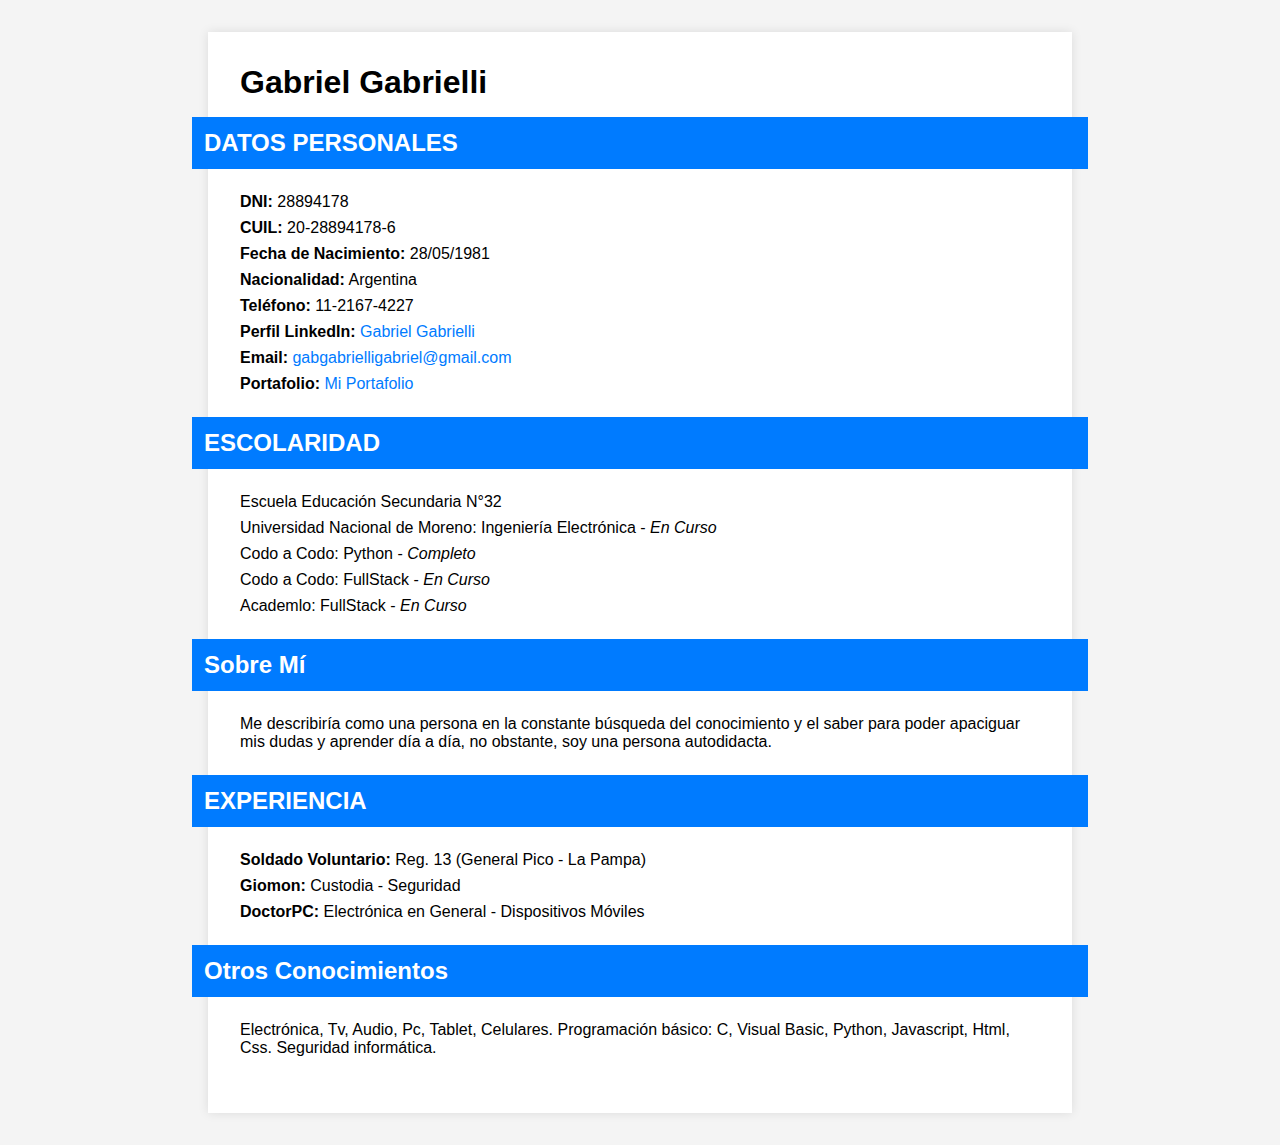
<file: cv.html>
<!DOCTYPE html>
<html lang="es">
<head>
    <meta charset="UTF-8">
    <meta name="viewport" content="width=device-width, initial-scale=1.0">
    <title>Curriculum Vitae - Gabriel Gabrielli</title>
    <style>
        body {
            font-family: Arial, sans-serif;
            margin: 0;
            padding: 2em;
            background-color: #f4f4f4;
        }
        .container {
            max-width: 800px;
            margin: auto;
            background: #fff;
            padding: 2em;
            box-shadow: 0 0 10px rgba(0, 0, 0, 0.1);
        }
        .header {
            text-align: left;
            margin-bottom: 1em;
        }
        .header h1 {
            margin: 0;
            font-size: 2em;
        }
        .section {
            margin-bottom: 1.5em;
        }
        .section h2 {
            background: #007BFF;
            color: white;
            padding: 0.5em;
            margin: 0 -2em 1em -2em;
            font-size: 1.5em;
        }
        .section ul {
            list-style-type: none;
            padding: 0;
        }
        .section ul li {
            margin-bottom: 0.5em;
        }
        .section ul li span {
            font-weight: bold;
        }
        a {
            color: #007BFF;
            text-decoration: none;
        }
        a:hover {
            text-decoration: underline;
        }
    </style>
</head>
<body>
    <div class="container">
        <div class="header">
            <h1>Gabriel Gabrielli</h1>
        </div>

        <div class="section">
            <h2>DATOS PERSONALES</h2>
            <ul>
                <li><span>DNI:</span> 28894178</li>
                <li><span>CUIL:</span> 20-28894178-6</li>
                <li><span>Fecha de Nacimiento:</span> 28/05/1981</li>
                <li><span>Nacionalidad:</span> Argentina</li>
                <li><span>Teléfono:</span> 11-2167-4227</li>
                <li><span>Perfil LinkedIn:</span> <a href="https://www.linkedin.com/in/gabriel-gabrielli-21b004203/" target="_blank">Gabriel Gabrielli</a></li>
                <li><span>Email:</span> <a href="mailto:gabgabrielligabriel@gmail.com">gabgabrielligabriel@gmail.com</a></li>
                <li><span>Portafolio:</span> <a href="https://portafoliogabrielligabriel.netlify.app/#home" target="_blank">Mi Portafolio</a></li>
            </ul>
        </div>

        <div class="section">
            <h2>ESCOLARIDAD</h2>
            <ul>
                <li>Escuela Educación Secundaria N°32</li>
                <li>Universidad Nacional de Moreno: Ingeniería Electrónica - <em>En Curso</em></li>
                <li>Codo a Codo: Python - <em>Completo</em></li>
                <li>Codo a Codo: FullStack - <em>En Curso</em></li>
                <li>Academlo: FullStack - <em>En Curso</em></li>
            </ul>
        </div>

        <div class="section">
            <h2>Sobre Mí</h2>
            <p>Me describiría como una persona en la constante búsqueda del conocimiento y el saber para poder apaciguar mis dudas y aprender día a día, no obstante, soy una persona autodidacta.</p>
        </div>

        <div class="section">
            <h2>EXPERIENCIA</h2>
            <ul>
                <li><span>Soldado Voluntario:</span> Reg. 13 (General Pico - La Pampa)</li>
                <li><span>Giomon:</span> Custodia - Seguridad</li>
                <li><span>DoctorPC:</span> Electrónica en General - Dispositivos Móviles</li>
            </ul>
        </div>

        <div class="section">
            <h2>Otros Conocimientos</h2>
            <p>Electrónica, Tv, Audio, Pc, Tablet, Celulares. Programación básico: C, Visual Basic, Python, Javascript, Html, Css. Seguridad informática.</p>
        </div>
    </div>
</body>
</html>
</file>
